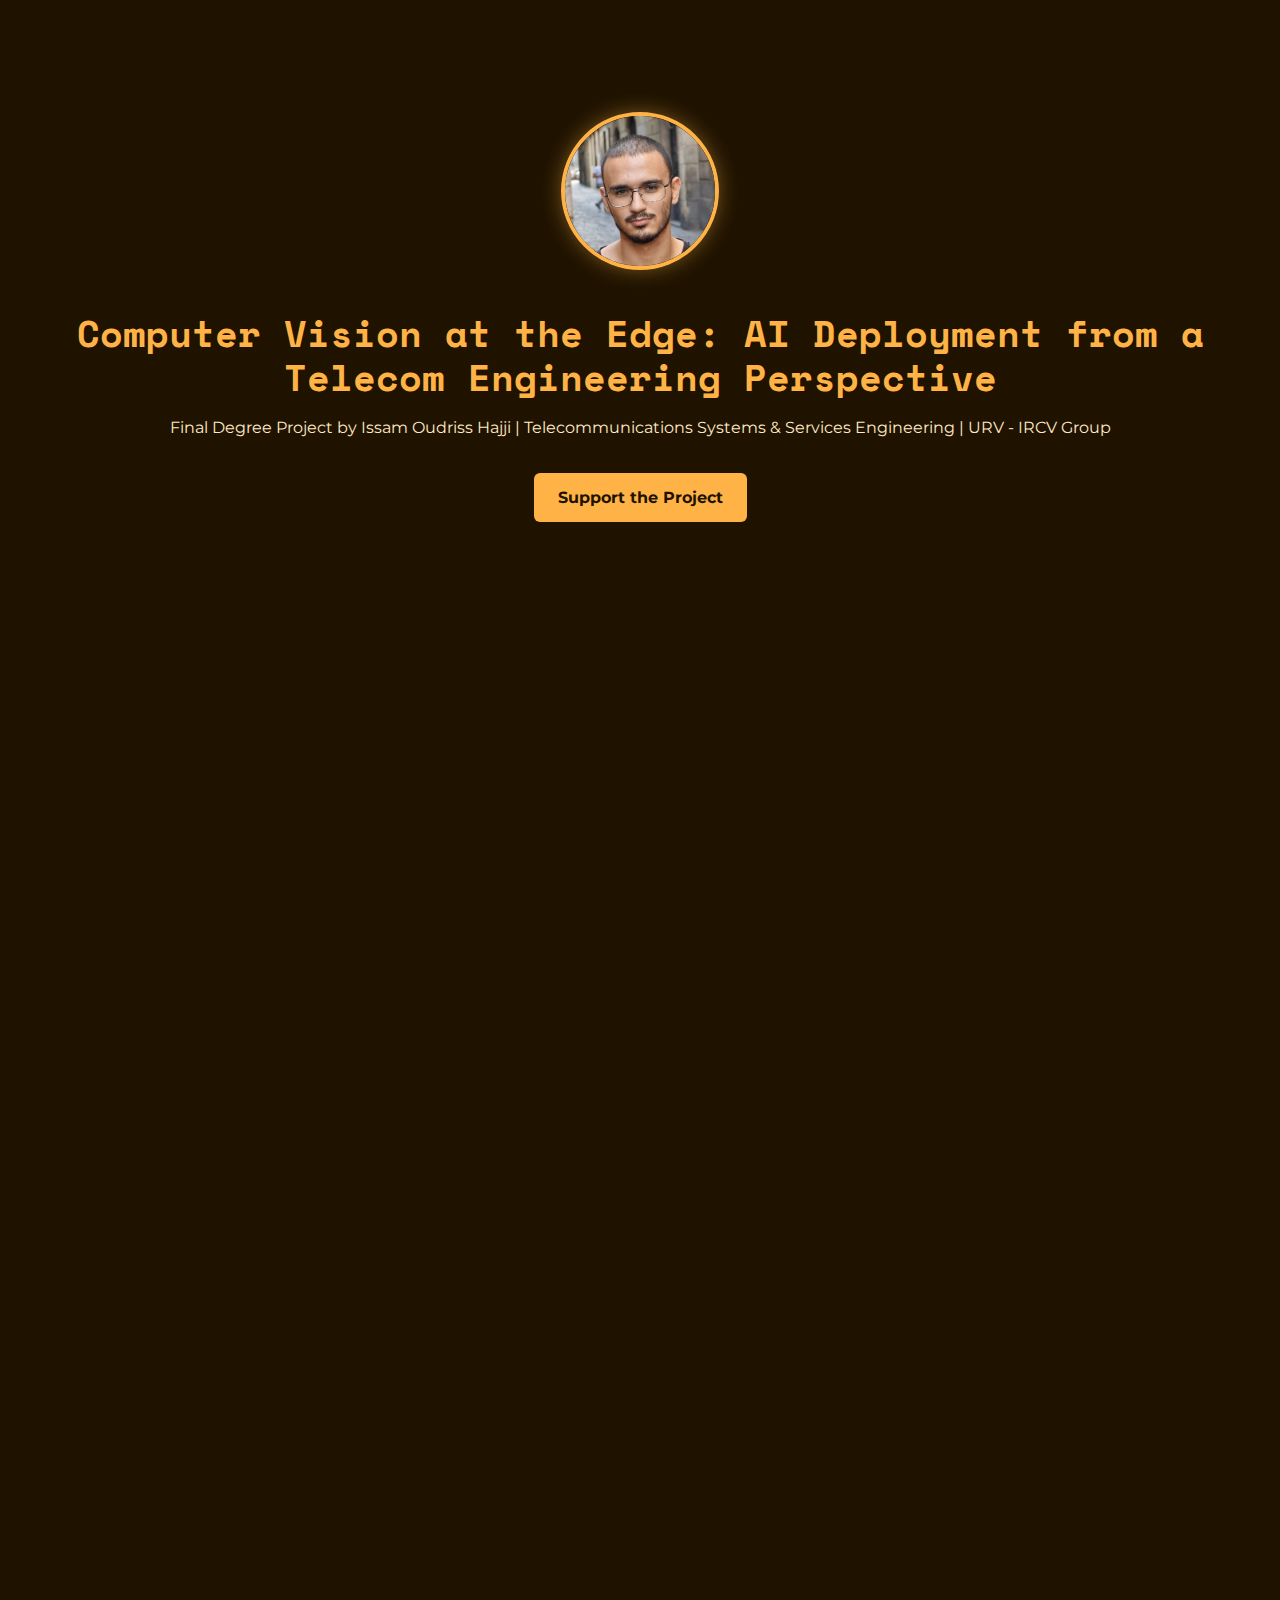
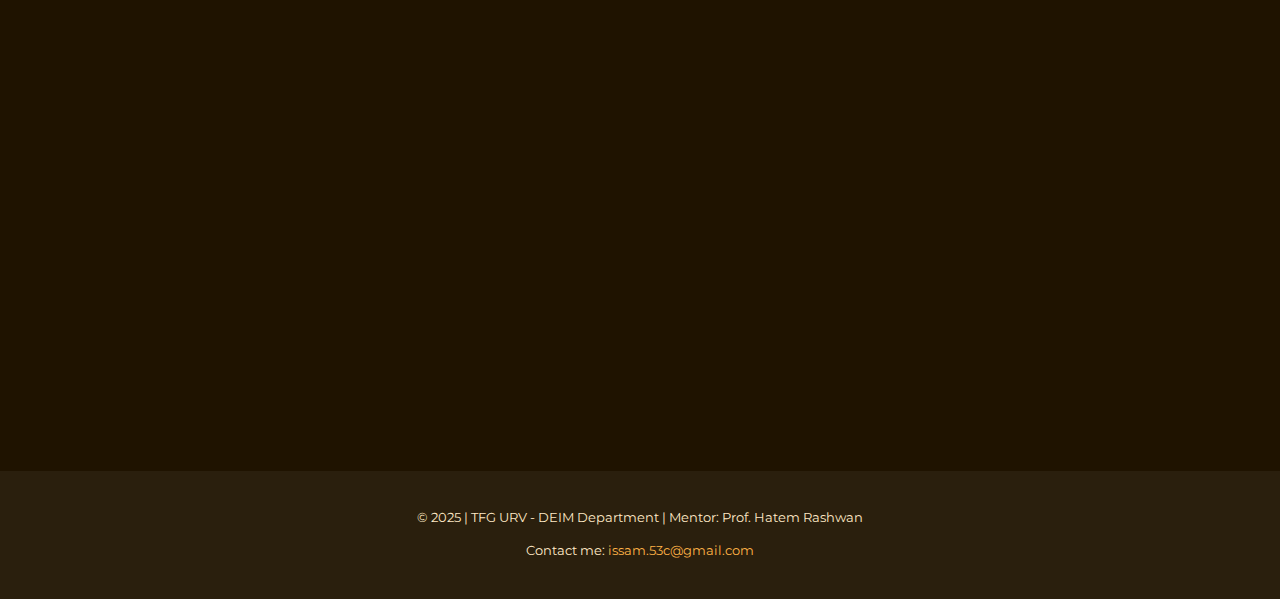
<file: index.html>
<!DOCTYPE html>
<html lang="en">
<head>
    <!-- jQuery (CDN) + FontAwesome -->
    <script src="https://code.jquery.com/jquery-3.6.0.min.js"></script>
    <link rel="stylesheet" href="https://cdnjs.cloudflare.com/ajax/libs/font-awesome/6.0.0/css/all.min.css">
    <meta charset="UTF-8">
    <meta name="viewport" content="width=device-width, initial-scale=1.0">
    <title>Computer Vision at the Edge: AI Deployment from a Telecom Engineering Perspective</title>
    <link rel="stylesheet" href="styles.css">
    <link href="https://fonts.googleapis.com/css2?family=Montserrat:wght@400;700&family=Space+Mono:wght@400;700&display=swap" rel="stylesheet">
</head>
<script>
    $(document).ready(function() {
        $('a[href^="#"]').on('click', function(e) {
            e.preventDefault();
            const target = $(this.getAttribute('href'));
            if (target.length) {
                $('html, body').animate({ scrollTop: target.offset().top - 80 }, 800);
            }
        });
    });

    const gallery = [
        { src: 'img/jetson-setup.jpg', alt: 'Jetson Nano setup' },
        { src: 'img/fpga-board.jpg', alt: 'FPGA dev board' }
    ];

    const renderGallery = () => {
        let html = '<div class="gallery-grid">';
        gallery.forEach(item => {
            html += `
              <div class="gallery-item">
                <img src="${item.src}" alt="${item.alt}" class="gallery-img">
                <p>${item.alt}</p>
              </div>
            `;
        });
        html += '</div>';
        $('#updates').append(html);
    };

    renderGallery();

    const kofiScript = document.createElement('script');
    kofiScript.src = 'https://storage.ko-fi.com/cdn/scripts/overlay-widget.js';
    kofiScript.onload = () => {
        kofiWidgetOverlay.draw('tu_usuario_ko-fi', {
            'type': 'floating-chat',
            'floating-chat.donateButton.text': 'Support Me',
            'floating-chat.donateButton.background-color': '#64ffda'
        });
    };
    document.body.appendChild(kofiScript);
</script>
<script>
 function createFloatingParticles() {
        const particleCount = 30;
        const container = document.body;
        
        for (let i = 0; i < particleCount; i++) {
            const particle = document.createElement('div');
            particle.className = 'floating-particle';
            
            const size = Math.random() * 5 + 2;
            const posX = Math.random() * 100;
            const posY = Math.random() * 100;
            const delay = Math.random() * 10;
            
            particle.style.cssText = `
                width: ${size}px;
                height: ${size}px;
                left: ${posX}vw;
                top: ${posY}vh;
                background-color: rgba(255, 179, 71, ${Math.random() * 0.5 + 0.1});
                animation-delay: ${delay}s;
                opacity: ${Math.random() * 0.7 + 0.3};
            `;
            
            container.appendChild(particle);
        }
    }
    // Detectar cuando las secciones están en el viewport para aplicar animación
const sections = document.querySelectorAll('section');

const observer = new IntersectionObserver(entries => {
    entries.forEach(entry => {
        // Solo añadir la clase 'section-visible' si la sección entra en el viewport
        if (entry.isIntersecting && !entry.target.classList.contains('section-visible')) {
            entry.target.classList.add('section-visible'); // Se agrega la clase cuando entra en el viewport
        }
    });
}, {
    threshold: 0.5 // 50% de la sección debe estar visible para activarse
});

sections.forEach(section => {
    observer.observe(section); // Comienza a observar cada sección
});
</script>
<body>
    <header>
        <div class="header-content">
            <div class="profile-pic-container">
                <img src="DSC01866_pek.JPG" alt="Issam Oudriss Hajji" class="profile-pic">
            </div>
            <div class="header-text">
                <h1>Computer Vision at the Edge: AI Deployment from a Telecom Engineering Perspective</h1>
                <p>Final Degree Project by Issam Oudriss Hajji | Telecommunications Systems & Services Engineering | URV - IRCV Group</p>
                <a href="#support" class="btn">Support the Project</a>
            </div>
        </div>
    </header>
    <div class="container">
        <section id="about">
            <h2>About the Project</h2>
            <p>This project investigates how computer vision models can be efficiently deployed on resource-constrained edge devices, such as the Jetson Nano, with future potential for FPGA integration. With a focus hardware-aware optimization, the work blends practical AI deployment with telecommunications engineering applications.</p>
            <p>Challenges include compatibility with 2025 software stacks, power and thermal limitations, and striking a balance between inference accuracy and model size. The study also explores future expansion possibilities in networked edge environments.</p>
            <p>The main idea consists on bringing the new world of AI and neural networks to small low-level applications in telecom engineering fields such as Internet of Things, Smart Cities or even Domotics.</p>
            <p>Other potential applications for this low-level technologies might be automathic inspection of buildings for structural damage or crop disease, secure logging and logging management, or even early wild fire detection and wild-life monitoring in remote areas.</p>
        </section>

        <section id="goals">
            <h2>Goals</h2>
            <ul>
                <li>Deploy and evaluate a computer vision model on Jetson Nano under modern constraints.</li>
                <li>Deploying a variety of models on the Jetson Nano with a main focus on application limitations.</li>
                <li>Optimize the model for real-time performance and low power consumption.</li>
                <li>Analyze edge inference trade-offs vs. cloud-based processing.</li>
                <li>Open-source optimized configurations and findings.</li>
                <li>(Coming soon) Explore FPGA integration on other edge devices for performance comparisson.</li>
            </ul>
        </section>

        <section id="support" class="highlight-section">
            <h2>Support via Ko-fi</h2>
            <p>Your donation helps fund essential hardware (Jetson Nano boards, sensors, FPGA kits) and supports the open publication of all results and tools. Contributors may receive custom 3D-printed tokens as a thank-you.</p>
            <a href="https://ko-fi.com/issamoudriss" target="_blank" class="btn">
                <i class="fas fa-coffee"></i> Buy Me a Coffee
            </a>
            <p class="small-text">Interested in sponsoring this project? Reach out by email.</p>
        </section>
        <section id="updates">
            <h2>Progress Updates</h2>
            <p>Follow ongoing updates and technical logs on <a href="https://www.linkedin.com/in/issam-oudriss-hajji-6269721b7/" class="text-link">LinkedIn</a>.</p>
        </section>
    </div>
    <footer>
        <p>© 2025 | TFG URV - DEIM Department | Mentor: Prof. Hatem Rashwan</p>
        <p>Contact me: <a href="hatem.abdellatif@urv.cat" class="text-link">issam.53c@gmail.com</a></p>
    </footer>
</body>
</html>
</file>
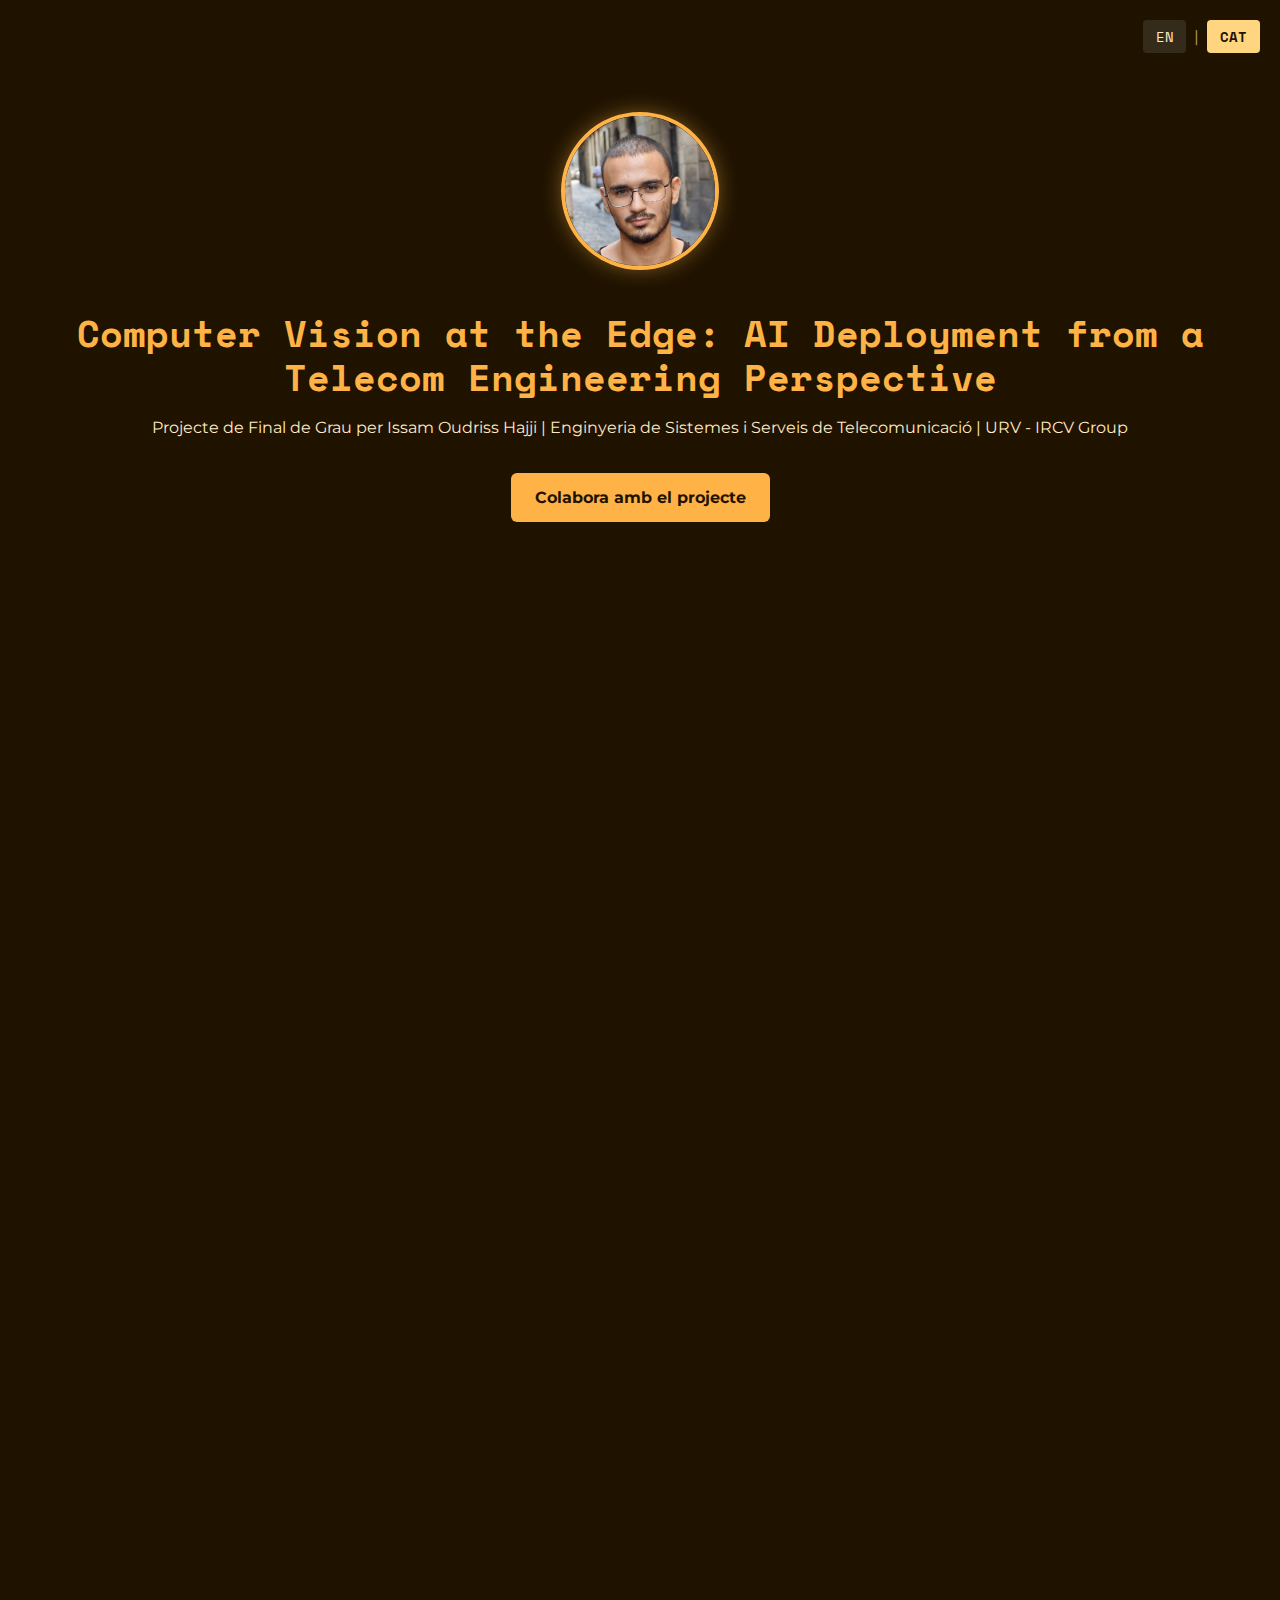
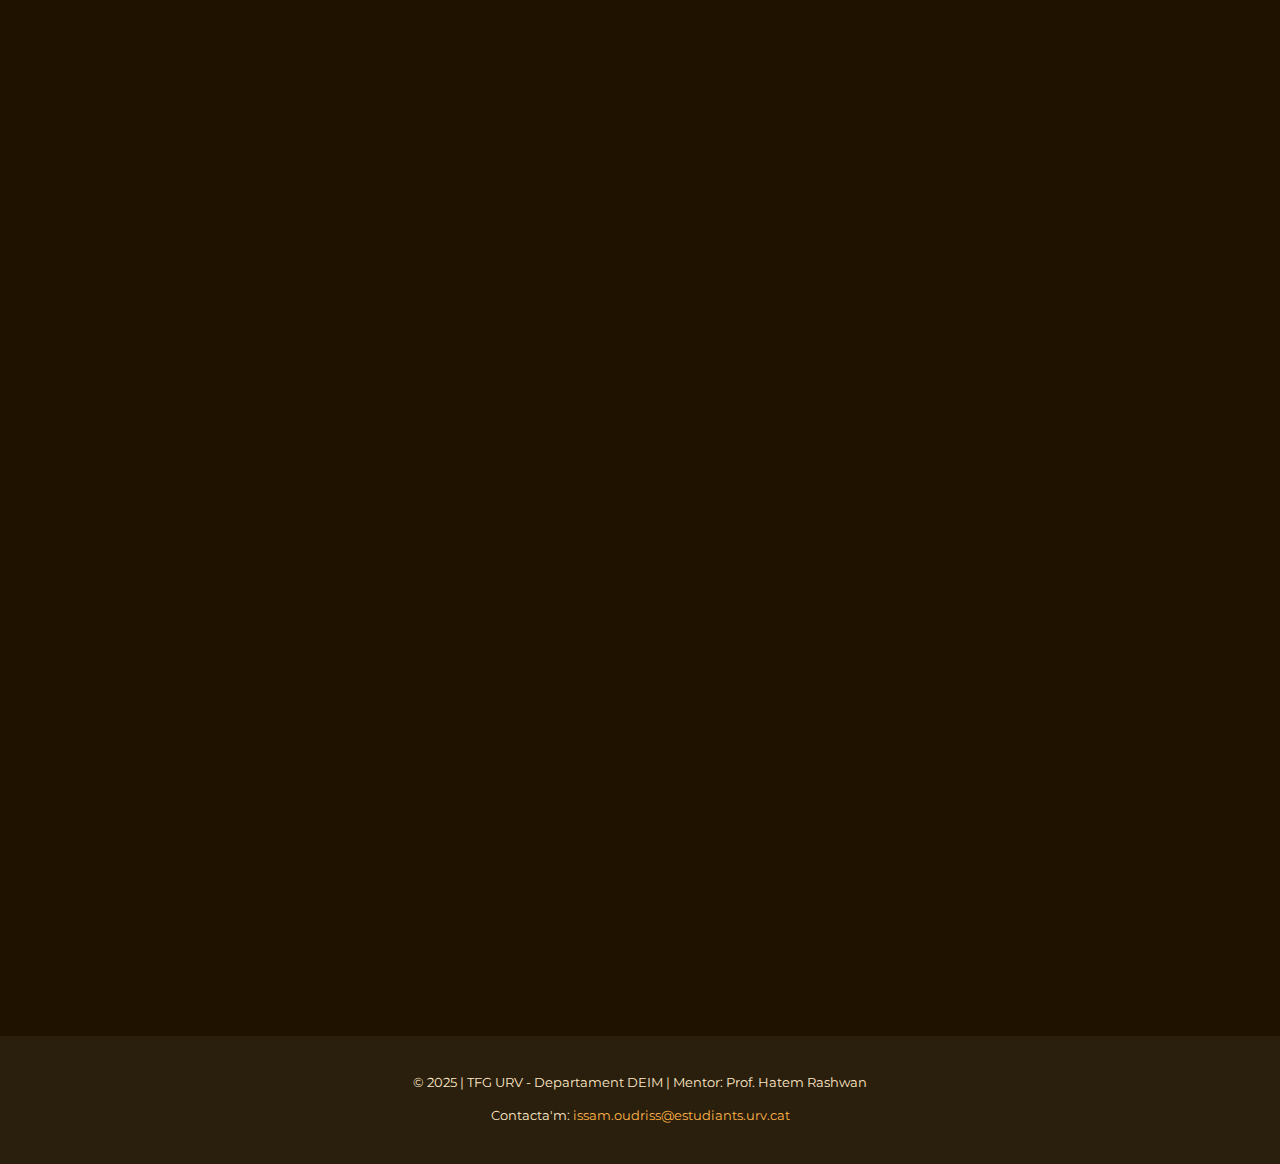
<file: index_cat.html>
<!DOCTYPE html>
<html lang="ca">
<head>
    <!-- jQuery (CDN) + FontAwesome -->
    <script src="https://code.jquery.com/jquery-3.6.0.min.js"></script>
    <link rel="stylesheet" href="https://cdnjs.cloudflare.com/ajax/libs/font-awesome/6.0.0/css/all.min.css">
    <meta charset="UTF-8">
    <meta name="viewport" content="width=device-width, initial-scale=1.0">
    <title>Visió per Computador a l'Edge: Implementació d'IA des d'una Perspectiva d'Enginyeria de Telecomunicacions</title>
    <link rel="stylesheet" href="styles.css">
    <link href="https://fonts.googleapis.com/css2?family=Montserrat:wght@400;700&family=Space+Mono:wght@400;700&display=swap" rel="stylesheet">
    <link rel="alternate" hreflang="en" href="https://github.com/IssamOudriss/pagwebtfg/index_v2.html" />
    <div class="language-switcher">
        <a href="index_v2.html" class="lang-btn">EN</a> 
        <span class="separator">|</span>
        <a href="index_v2_cat.html" class="lang-btn active">CAT</a>
    </div>
</head>
<script>
    $(document).ready(function() {
        $('a[href^="#"]').on('click', function(e) {
            e.preventDefault();
            const target = $(this.getAttribute('href'));
            if (target.length) {
                $('html, body').animate({ scrollTop: target.offset().top - 80 }, 800);
            }
        });
    });

    const gallery = [
        { src: 'img/jetson-setup.jpg', alt: 'Configuració de Jetson Nano' },
        { src: 'img/fpga-board.jpg', alt: 'Placa de desenvolupament FPGA' }
    ];

    const renderGallery = () => {
        let html = '<div class="gallery-grid">';
        gallery.forEach(item => {
            html += `
              <div class="gallery-item">
                <img src="${item.src}" alt="${item.alt}" class="gallery-img">
                <p>${item.alt}</p>
              </div>
            `;
        });
        html += '</div>';
        $('#updates').append(html);
    };

    renderGallery();

    const kofiScript = document.createElement('script');
    kofiScript.src = 'https://storage.ko-fi.com/cdn/scripts/overlay-widget.js';
    kofiScript.onload = () => {
        kofiWidgetOverlay.draw('tu_usuario_ko-fi', {
            'type': 'floating-chat',
            'floating-chat.donateButton.text': 'Suporta el projecte',
            'floating-chat.donateButton.background-color': '#64ffda'
        });
    };
    document.body.appendChild(kofiScript);
</script>
<script>
 function createFloatingParticles() {
        const particleCount = 30;
        const container = document.body;
        
        for (let i = 0; i < particleCount; i++) {
            const particle = document.createElement('div');
            particle.className = 'floating-particle';
            
            const size = Math.random() * 5 + 2;
            const posX = Math.random() * 100;
            const posY = Math.random() * 100;
            const delay = Math.random() * 10;
            
            particle.style.cssText = `
                width: ${size}px;
                height: ${size}px;
                left: ${posX}vw;
                top: ${posY}vh;
                background-color: rgba(255, 179, 71, ${Math.random() * 0.5 + 0.1});
                animation-delay: ${delay}s;
                opacity: ${Math.random() * 0.7 + 0.3};
            `;
            
            container.appendChild(particle);
        }
    }
    // Detectar quan les seccions estan dins del viewport per aplicar animació
const sections = document.querySelectorAll('section');

const observer = new IntersectionObserver(entries => {
    entries.forEach(entry => {
        // Només afegir la classe 'section-visible' si la secció entra dins del viewport
        if (entry.isIntersecting && !entry.target.classList.contains('section-visible')) {
            entry.target.classList.add('section-visible'); // Afegir la classe quan entra dins del viewport
        }
    });
}, {
    threshold: 0.5 // 50% de la secció ha d'estar visible per activar-se
});

sections.forEach(section => {
    observer.observe(section); // Començar a observar cada secció
});
</script>
<script>
    // Funcionalitat de Slider
document.addEventListener('DOMContentLoaded', () => {
    let currentSlide = 0;
    const slides = document.querySelectorAll('.slide');
    const dotsContainer = document.querySelector('.slider-dots');
    const slider = document.querySelector('.slider');

    // Crear punts
    slides.forEach((_, index) => {
        const dot = document.createElement('div');
        dot.classList.add('slider-dot');
        if (index === 0) dot.classList.add('active');
        dot.addEventListener('click', () => goToSlide(index));
        dotsContainer.appendChild(dot);
    });

    const dots = document.querySelectorAll('.slider-dot');

    function updateSlider() {
        slider.style.transform = `translateX(-${currentSlide * 100}%)`;
        
        // Actualitzar punts
        dots.forEach((dot, index) => {
            dot.classList.toggle('active', index === currentSlide);
        });
    }

    function goToSlide(index) {
        currentSlide = index;
        updateSlider();
    }

    document.getElementById('nextSlide').addEventListener('click', () => {
        currentSlide = (currentSlide + 1) % slides.length;
        updateSlider();
    });

    document.getElementById('prevSlide').addEventListener('click', () => {
        currentSlide = (currentSlide - 1 + slides.length) % slides.length;
        updateSlider();
    });

    // Auto-slide (opcional)
    let slideInterval = setInterval(() => {
        currentSlide = (currentSlide + 1) % slides.length;
        updateSlider();
    }, 8000);

    // Pausar en passar el ratolí
    slider.addEventListener('mouseenter', () => clearInterval(slideInterval));
    slider.addEventListener('mouseleave', () => {
        slideInterval = setInterval(() => {
            currentSlide = (currentSlide + 1) % slides.length;
            updateSlider();
        }, 8000);
     });
    });
</script>

<body>
    <header>
        <div class="header-content">
            <div class="profile-pic-container">
                <img src="DSC01866_pek.JPG" alt="Issam Oudriss Hajji" class="profile-pic">
            </div>
            <div class="header-text">
                <h1>Computer Vision at the Edge: AI Deployment from a Telecom Engineering Perspective</h1>
                <p>Projecte de Final de Grau per Issam Oudriss Hajji | Enginyeria de Sistemes i Serveis de Telecomunicació | URV - IRCV Group</p>
                <a href="#support" class="btn">Colabora amb el projecte</a>
            </div>
        </div>
    </header>
    <div class="container">
        <section id="about">
            <h2>Context i justificació</h2>
            <p>L'IA s'enfronta a diversos reptes importants que dificulten la seva adopció generalitzada. Aquests inclouen el seu <strong>alt consum d'energia</strong>, que requereix grans recursos energètics, i la seva necessitat de <strong>gran potència de càlcul</strong>, que sovint supera les capacitats de molts dispositius. A més, la dependència de l'IA dels <strong>centres de dades</strong> significa que depèn fortament de la infraestructura al núvol, cosa que la fa inadequada per al seu ús en entorns que requereixen presa de decisions en temps real o que operen en ubicacions remotes i desconnectades.</p>
            <p>Com a resultat, la seva aplicació en àrees com <strong>vehicles autònoms</strong>, <strong>manufactura intel·ligent</strong> i <strong>robòtica d'alta prestació</strong> continua sent limitada.</p>
        </section>

        <section id="core-project">
            <h2>El Projecte</h2>
            <p>En aquest projecte, estic explorant la intersecció entre la <strong>visió per computador</strong> i la <strong>computació a l'edge</strong>, amb un enfocament especial en la implementació de models d'IA en <strong>entorns amb recursos limitats</strong>. L'objectiu és portar la IA a dispositius petits i portàtils com el <strong>Jetson Nano</strong>, que poden executar algoritmes complexos de manera eficaç, tot sent <strong>lleugers</strong> i <strong>cost-efectius</strong>.</p>
            <p>L'objectiu és permetre l'<strong>anàlisi d'imatges</strong> i <strong>vídeo en temps real</strong> en sistemes remots, autònoms i de baix cost, com ara drons, robots i sistemes de seguretat, sense dependre de la infraestructura al núvol.</p>
        </section>

        <section id="slides">
            <div class="slider-container">
                <div class="slider">
                    <!-- Slide 1 - Reptes Actuals -->
                    <div class="slide active">
                        <div class="slide-content" style="border-left: 5px solid #4285F4;">
                            <h3>Reptes de l'IA Moderna</h3>
                            <ul class="slide-list">
                                <p>⚡ Alt consum d'energia</p>
                                <p>🧠 Requereix gran potència de càlcul</p>
                                <p>☁️ Depèn del núvol</p>
                                <p>🚫 No apte per a sistemes autònoms/remots</p>
                            </ul>
                        </div>
                    </div>
                    
                    <!-- Slide 2 - Solucions Emergents -->
                    <div class="slide">
                        <div class="slide-content" style="border-left: 5px solid #34A853;">
                            <h3>Solucions de Computació a l'Edge</h3>
                            <ul class="slide-list">
                                <p>🌐 Processament local sense núvol</p>
                                <p>🖥️ GPUs (NVIDIA)</p>
                                <p>⚙️ FPGAs (AMD)</p>
                                <p>🔌 NPUs (processadors dedicats per IA)</p>
                            </ul>
                        </div>
                    </div>
                    
                    <!-- Slide 3 - La Meva Enfocament -->
                    <div class="slide">
                        <div class="slide-content" style="border-left: 5px solid #FBBC05;">
                            <h3>Visió per Computador a l'Edge</h3>
                            <ul class="slide-list">
                                <p>🔧 Optimització de models</p>
                                <p>🔋 Reducció del consum d'energia</p>
                                <p>⏱️ Rendiment en temps real</p>
                                <p>📱 Dispositius petits i portàtils</p>
                            </ul>
                        </div>
                    </div>
                    
                    <!-- Slide 4 - Aplicacions Reals -->
                    <div class="slide">
                        <div class="slide-content" style="border-left: 5px solid #EA4335;">
                            <h3>Aplicacions del Món Real</h3>
                            <ul class="slide-list">
                                <p>🚁 Drones autònoms</p>
                                <p>🤖 Robots intel·ligents</p>
                                <p>🔐 Sistemes de seguretat en temps real</p>
                                <p>🧪 Dispositius mèdics portàtils</p>
                            </ul>
                        </div>
                    </div>
                </div>
                <div class="slider-controls">
                    <button id="prevSlide" class="slider-btn" aria-label="Secció anterior"><i class="fas fa-chevron-left"></i></button>
                    <div class="slider-dots"></div>
                    <button id="nextSlide" class="slider-btn" aria-label="Secció següent"><i class="fas fa-chevron-right"></i></button>
                </div>
            </div>
        </section>

        <section id="goals">
            <h2>Objectius</h2>
            <ul>
                <li>Desplegar i avaluar un model de visió per computador al Jetson Nano sota les limitacions modernes.</li>
                <li>Desplegar una varietat de models al Jetson Nano amb un enfocament principal en les limitacions de l'aplicació.</li>
                <li>Optimitzar el model per a <strong>rendiment en temps real</strong> i <strong>baix consum d'energia</strong>.</li>
                <li>Analitzar els compromisos entre inferència a l'edge vs. processament al núvol.</li>
                <li>Configuracions i resultats optimitzats de codi obert.</li>
                <li>(Properament) Explorar la integració de FPGAs en altres dispositius edge per a comparativa de rendiment.</li>
            </ul>
        </section>        
        
        <section id="support" class="highlight-section">
            <h2>Colaboració via Ko-fi</h2>
            <p>La teva donació ajuda a finançar el maquinari essencial (<strong>Jetson Nano</strong>, taules, sensors, kits FPGA) i dona suport a la publicació oberta de tots els resultats i eines.</p>
            <a href="https://ko-fi.com/issamoudriss" target="_blank" class="btn">
                <i class="fas fa-coffee"></i> Buy Me a Coffee
            </a>
            <p class="small-text"> <p class="small-text">Estàs interessat en patrocinar aquest projecte? Contacta'm per correu electrònic.</p></p>
        </section>

        <section id="updates">
            <h2>Actualitzacions del Progrés</h2>
            <p>Segueix les actualitzacions contínues i els registres tècnics a <a href="https://www.linkedin.com/in/issam-oudriss-hajji-6269721b7/" class="text-link">LinkedIn</a>.</p>
        </section>
    </div>
    <footer>
        <p>© 2025 | TFG URV - Departament DEIM | Mentor: Prof. Hatem Rashwan</p>
        <p>Contacta'm: <a href="issam.oudriss@estudiants.urv.cat" class="text-link">issam.oudriss@estudiants.urv.cat</a></p>
    </footer>
    
</body>
</html>
</file>
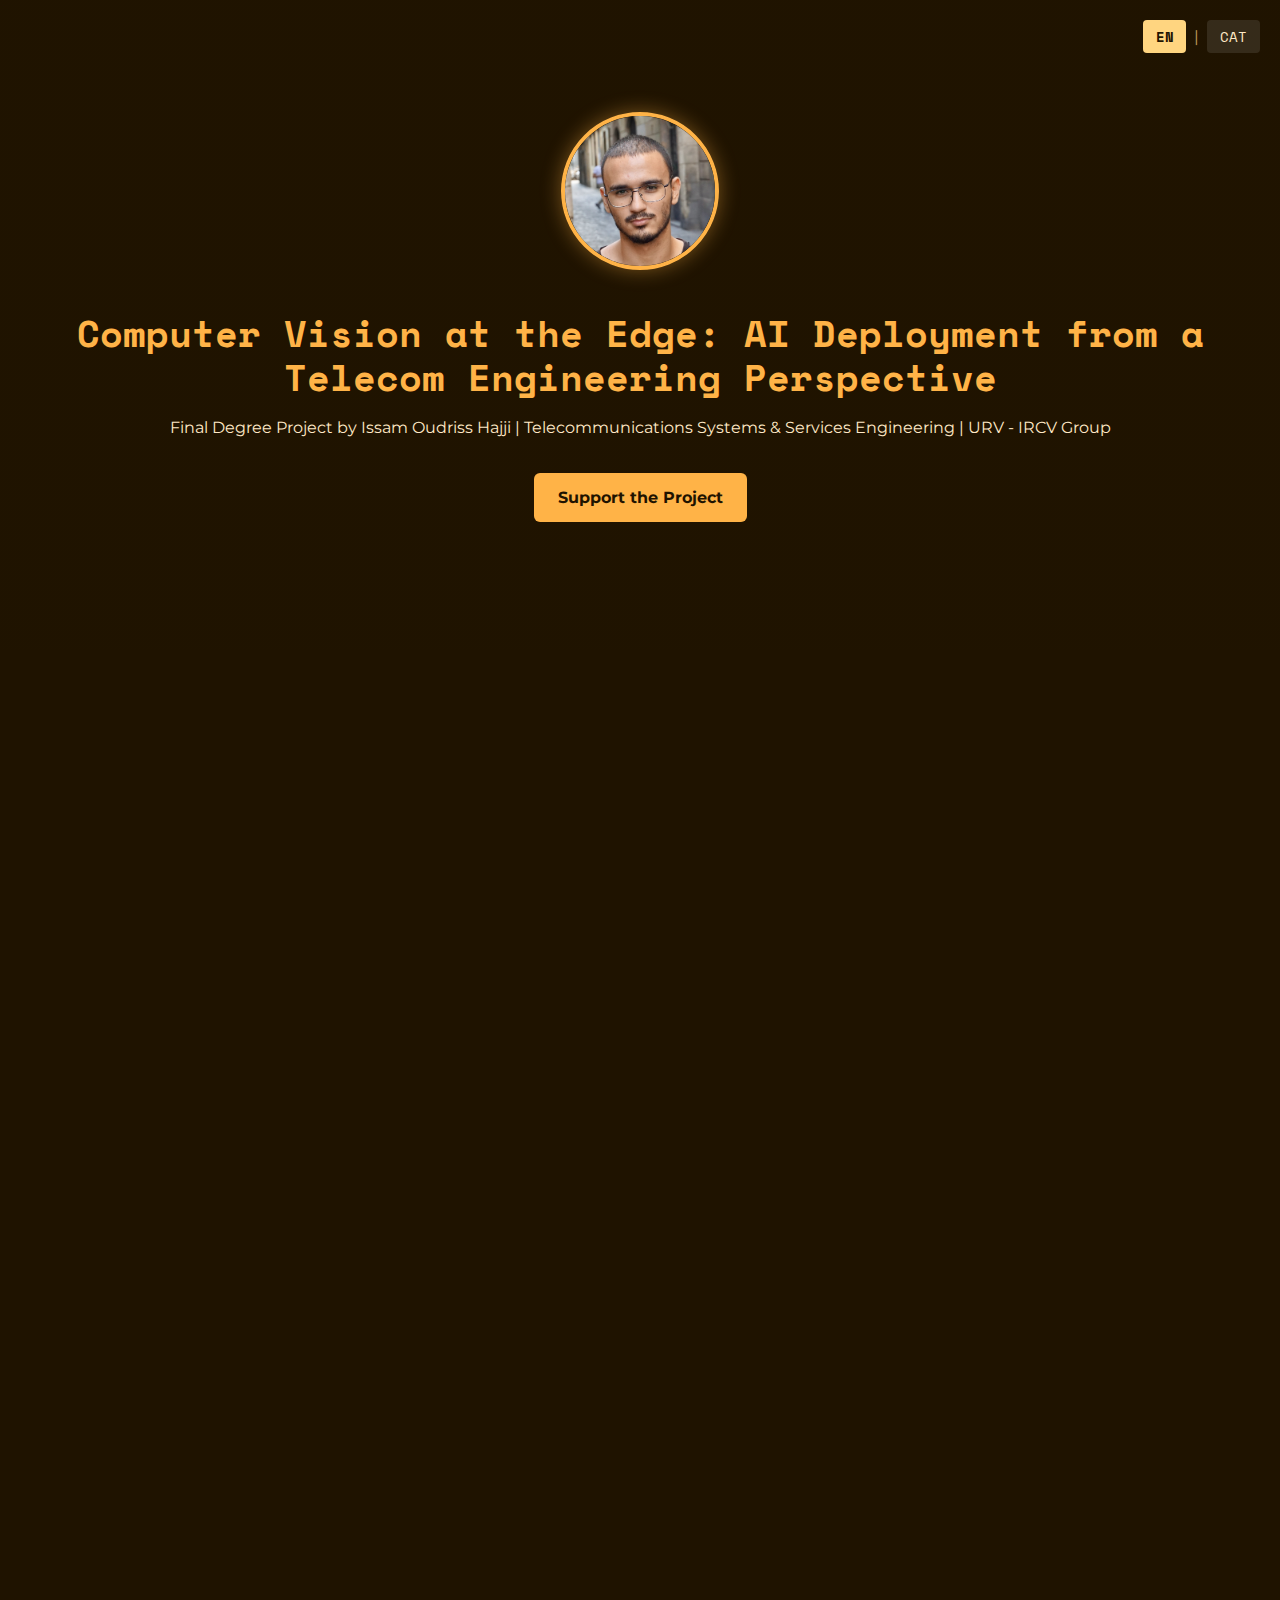
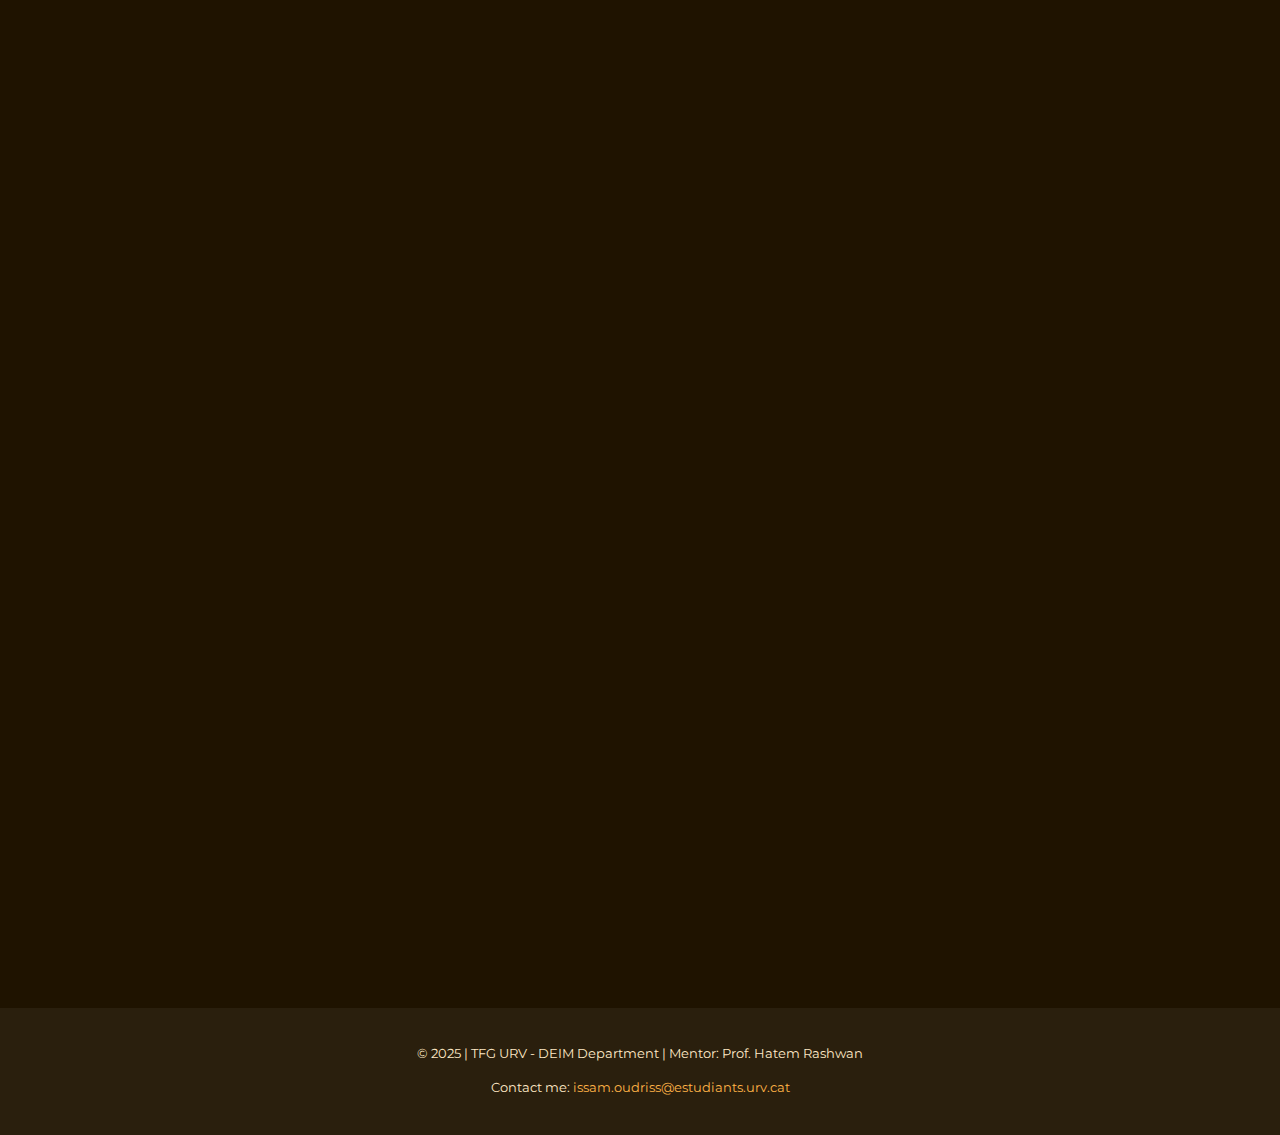
<file: index_v2.html>
<!DOCTYPE html>
<html lang="en">
<head>
    <!-- jQuery (CDN) + FontAwesome -->
    <script src="https://code.jquery.com/jquery-3.6.0.min.js"></script>
    <link rel="stylesheet" href="https://cdnjs.cloudflare.com/ajax/libs/font-awesome/6.0.0/css/all.min.css">
    <meta charset="UTF-8">
    <meta name="viewport" content="width=device-width, initial-scale=1.0">
    <title>Computer Vision at the Edge: AI Deployment from a Telecom Engineering Perspective</title>
    <link rel="stylesheet" href="styles.css">
    <link href="https://fonts.googleapis.com/css2?family=Montserrat:wght@400;700&family=Space+Mono:wght@400;700&display=swap" rel="stylesheet">
    <link rel="alternate" hreflang="ca" href="https://github.com/IssamOudriss/pagwebtfg/index_v2_cat.html" />
    <div class="language-switcher">
        <a href="index_v2.html" class="lang-btn active">EN</a> 
        <span class="separator">|</span>
        <a href="index_v2_cat.html" class="lang-btn">CAT</a>
    </div>
</head>
<script>
    $(document).ready(function() {
        $('a[href^="#"]').on('click', function(e) {
            e.preventDefault();
            const target = $(this.getAttribute('href'));
            if (target.length) {
                $('html, body').animate({ scrollTop: target.offset().top - 80 }, 800);
            }
        });
    });

    const gallery = [
        { src: 'img/jetson-setup.jpg', alt: 'Jetson Nano setup' },
        { src: 'img/fpga-board.jpg', alt: 'FPGA dev board' }
    ];

    const renderGallery = () => {
        let html = '<div class="gallery-grid">';
        gallery.forEach(item => {
            html += `
              <div class="gallery-item">
                <img src="${item.src}" alt="${item.alt}" class="gallery-img">
                <p>${item.alt}</p>
              </div>
            `;
        });
        html += '</div>';
        $('#updates').append(html);
    };

    renderGallery();

    const kofiScript = document.createElement('script');
    kofiScript.src = 'https://storage.ko-fi.com/cdn/scripts/overlay-widget.js';
    kofiScript.onload = () => {
        kofiWidgetOverlay.draw('tu_usuario_ko-fi', {
            'type': 'floating-chat',
            'floating-chat.donateButton.text': 'Support Me',
            'floating-chat.donateButton.background-color': '#64ffda'
        });
    };
    document.body.appendChild(kofiScript);
</script>
<script>
 function createFloatingParticles() {
        const particleCount = 30;
        const container = document.body;
        
        for (let i = 0; i < particleCount; i++) {
            const particle = document.createElement('div');
            particle.className = 'floating-particle';
            
            const size = Math.random() * 5 + 2;
            const posX = Math.random() * 100;
            const posY = Math.random() * 100;
            const delay = Math.random() * 10;
            
            particle.style.cssText = `
                width: ${size}px;
                height: ${size}px;
                left: ${posX}vw;
                top: ${posY}vh;
                background-color: rgba(255, 179, 71, ${Math.random() * 0.5 + 0.1});
                animation-delay: ${delay}s;
                opacity: ${Math.random() * 0.7 + 0.3};
            `;
            
            container.appendChild(particle);
        }
    }
    // Detectar cuando las secciones están en el viewport para aplicar animación
const sections = document.querySelectorAll('section');

const observer = new IntersectionObserver(entries => {
    entries.forEach(entry => {
        // Solo añadir la clase 'section-visible' si la sección entra en el viewport
        if (entry.isIntersecting && !entry.target.classList.contains('section-visible')) {
            entry.target.classList.add('section-visible'); // Se agrega la clase cuando entra en el viewport
        }
    });
}, {
    threshold: 0.5 // 50% de la sección debe estar visible para activarse
});

sections.forEach(section => {
    observer.observe(section); // Comienza a observar cada sección
});
</script>
<script>
    // Slider functionality
document.addEventListener('DOMContentLoaded', () => {
    let currentSlide = 0;
    const slides = document.querySelectorAll('.slide');
    const dotsContainer = document.querySelector('.slider-dots');
    const slider = document.querySelector('.slider');

    // Create dots
    slides.forEach((_, index) => {
        const dot = document.createElement('div');
        dot.classList.add('slider-dot');
        if (index === 0) dot.classList.add('active');
        dot.addEventListener('click', () => goToSlide(index));
        dotsContainer.appendChild(dot);
    });

    const dots = document.querySelectorAll('.slider-dot');

    function updateSlider() {
        slider.style.transform = `translateX(-${currentSlide * 100}%)`;
        
        // Update dots
        dots.forEach((dot, index) => {
            dot.classList.toggle('active', index === currentSlide);
        });
    }

    function goToSlide(index) {
        currentSlide = index;
        updateSlider();
    }

    document.getElementById('nextSlide').addEventListener('click', () => {
        currentSlide = (currentSlide + 1) % slides.length;
        updateSlider();
    });

    document.getElementById('prevSlide').addEventListener('click', () => {
        currentSlide = (currentSlide - 1 + slides.length) % slides.length;
        updateSlider();
    });

    // Auto-slide (opcional)
    let slideInterval = setInterval(() => {
        currentSlide = (currentSlide + 1) % slides.length;
        updateSlider();
    }, 8000);

    // Pause on hover
    slider.addEventListener('mouseenter', () => clearInterval(slideInterval));
    slider.addEventListener('mouseleave', () => {
        slideInterval = setInterval(() => {
            currentSlide = (currentSlide + 1) % slides.length;
            updateSlider();
        }, 8000);
     });
    });
</script>

<body>
    <header>
        <div class="header-content">
            <div class="profile-pic-container">
                <img src="DSC01866_pek.JPG" alt="Issam Oudriss Hajji" class="profile-pic">
            </div>
            <div class="header-text">
                <h1>Computer Vision at the Edge: AI Deployment from a Telecom Engineering Perspective</h1>
                <p>Final Degree Project by Issam Oudriss Hajji | Telecommunications Systems & Services Engineering | URV - IRCV Group</p>
                <a href="#support" class="btn">Support the Project</a>
            </div>
        </div>
    </header>
    <div class="container">
        <section id="about">
            <h2>About the Project</h2>
            <p>Modern artificial intelligence is currently facing several significant challenges that hinder its widespread adoption. These include its <strong>high energy consumption</strong>, which requires substantial power resources, and its need for <strong>massive computational power</strong>, which often exceeds the capabilities of many devices. Furthermore, AI’s dependence on <strong>data centers</strong> means it relies heavily on cloud infrastructure, making it unsuitable for use in environments that require real-time decision-making or operate in remote, disconnected locations. </p>
            <p>As a result, its application in areas such as <strong>autonomous vehicles</strong>, <strong>smart manufacturing</strong>, and <strong>high-performance robotics</strong> remains limited.</p>
        </section>

        <section id="core-project">
            <h2>The Core of the Project</h2>
            <p>In this project, I am exploring the intersection of <strong>computer vision</strong> and <strong>edge computing</strong>, focusing on deploying AI models in <strong>resource-constrained environments</strong>. The goal is to bring AI to small, portable devices like the <strong>Jetson Nano</strong>, which can run complex algorithms efficiently while being <strong>lightweight</strong> and <strong>cost-effective</strong>.</p>
            <p>The goal is to enable <strong>real-time image</strong> and <strong>video analysis</strong> in remote, autonomous, and low-cost systems, such as drones, robots, and security systems, without relying on <strong>cloud infrastructure</strong>.</p>
        </section>

        <section id="slides"">
            <!-- <h2>Project Highlights</h2> -->
            <div class="slider-container">
                <div class="slider">
                    <!-- Slide 1 - Current Problems -->
                    <div class="slide active">
                        <div class="slide-content" style="border-left: 5px solid #4285F4;">
                            <h3>Challenges of Modern AI</h3>
                            <ul class="slide-list">
                                <p>⚡ High energy consumption</p>
                                <p>🧠 Requires massive computing power</p>
                                <p>☁️ Cloud-dependent</p>
                                <p>🚫 Not suitable for autonomous/remote systems</p>
                            </ul>
                        </div>
                    </div>
                    
                    <!-- Slide 2 - Emerging Solutions -->
                    <div class="slide">
                        <div class="slide-content" style="border-left: 5px solid #34A853;">
                            <h3>Edge Computing Solutions</h3>
                            <ul class="slide-list">
                                <p>🌐Local processing without cloud</p>
                                <p>🖥️GPUs (NVIDIA)</p>
                                <p>⚙️FPGAs (AMD)</p>
                                <p>🔌NPUs (dedicated AI processors)</p>
                            </ul>
                        </div>
                    </div>
                    
                    <!-- Slide 3 - My Approach -->
                    <div class="slide">
                        <div class="slide-content" style="border-left: 5px solid #FBBC05;">
                            <h3>Computer Vision at the Edge</h3>
                            <ul class="slide-list">
                                <p>🔧Model optimization</p>
                                <p>🔋Power consumption reduction</p>
                                <p>⏱️Real-time performance</p>
                                <p>📱Small portable devices</p>
                            </ul>
                        </div>
                    </div>
                    
                    <!-- Slide 4 - Real Applications -->
                    <div class="slide">
                        <div class="slide-content" style="border-left: 5px solid #EA4335;">
                            <h3>Real-World Applications</h3>
                            <ul class="slide-list">
                                <p>🚁 Autonomous drones</p>
                                <p>🤖 Smart robots</p>
                                <p>🔐 Real-time security systems</p>
                                <p>🧪 Portable medical devices</p>
                            </ul>
                        </div>
                    </div>
                </div>
                <div class="slider-controls">
                    <button id="prevSlide" class="slider-btn" aria-label="Previous slide"><i class="fas fa-chevron-left"></i></button>
                    <div class="slider-dots"></div>
                    <button id="nextSlide" class="slider-btn" aria-label="Next slide"><i class="fas fa-chevron-right"></i></button>
                </div>
            </div>
        </section>
        <!-- <section id="slides" class="highlight-section">
            <h2>Project Highlights</h2>
            <div class="slider-container">
                <div class="slider">
                    <div class="slide active">
                        <div class="slide-content">
                            <h3><i class="fas fa-microchip"></i> Real-time AI at the Edge</h3>
                            <p>Deploying computer vision models directly on low-power devices like the Jetson Nano with under 30W power consumption.</p>
                        </div>
                    </div>
                    <div class="slide">
                        <div class="slide-content">
                            <h3><i class="fas fa-project-diagram"></i> FPGA Integration</h3>
                            <p>Exploring AMD's reprogrammable chips to accelerate neural networks with µs latency for telecom applications.</p>
                        </div>
                    </div>
                    <div class="slide">
                        <div class="slide-content">
                            <h3><i class="fas fa-battery-three-quarters"></i> Efficiency First</h3>
                            <p>Optimizing models through quantization (INT8) and pruning for 60% energy reduction on embedded systems.</p>
                        </div>
                    </div>
                </div>
                <div class="slider-controls">
                    <button id="prevSlide" class="slider-btn" aria-label="Previous slide"><i class="fas fa-chevron-left"></i></button>
                    <div class="slider-dots"></div>
                    <button id="nextSlide" class="slider-btn" aria-label="Next slide"><i class="fas fa-chevron-right"></i></button>
                </div>
            </div>
        </section>           -->

        <section id="goals">
            <h2>Goals</h2>
            <ul>
                <li>Deploy and evaluate a computer vision model on Jetson Nano under modern constraints.</li>
                <li>Deploying a variety of models on the Jetson Nano with a main focus on application limitations.</li>
                <li>Optimize the model for <strong>real-time performance</strong> and <strong>low power consumption</strong>.</li>
                <li>Analyze edge inference trade-offs vs. cloud-based processing.</li>
                <li>Open-source optimized configurations and findings.</li>
                <li>(Coming soon) Explore FPGA integration on other edge devices for performance comparisson.</li>
            </ul>
        </section>

        <section id="support" class="highlight-section">
            <h2>Support via Ko-fi</h2>
            <p>Your donation helps fund essential hardware (<strong>Jetson Nano</strong> boards, sensors, FPGA kits) and supports the open publication of all results and tools.</p>
            <a href="https://ko-fi.com/issamoudriss" target="_blank" class="btn">
                <i class="fas fa-coffee"></i> Buy Me a Coffee
            </a>
            <p class="small-text">Interested in sponsoring this project? Reach out by email.</p>
        </section>
        
        <section id="updates">
            <h2>Progress Updates</h2>
            <p>Follow ongoing updates and technical logs on <a href="https://www.linkedin.com/in/issam-oudriss-hajji-6269721b7/" class="text-link">LinkedIn</a>.</p>
        </section>
    </div>
    <footer>
        <p>© 2025 | TFG URV - DEIM Department | Mentor: Prof. Hatem Rashwan</p>
        <p>Contact me: <a href="issam.oudriss@estudiants.urv.cat" class="text-link">issam.oudriss@estudiants.urv.cat</a></p>
    </footer>
</body>
</html>
</file>
<file: styles.css>
/* Variables de color cálidas */
:root {
    --warm-dark: #1f1300;
    --warm-accent: #ffb347;
    --warm-highlight: #ffd580;
    --warm-text: #ffe9c6;
    --gold-soft: #E6C68D;
    --bronze-light: #CBAE88;
    --earthy-brown: #4E3B2A;
    --gold-glow: rgba(230, 198, 141, 0.2);
}

.container, header, section {
    position: relative;
    z-index: 1;
}

/* Estilos generales */
body {
    font-family: 'Montserrat', sans-serif;
    margin: 0;
    padding: 0;
    background-color: var(--warm-dark);
    color: var(--warm-text);
    line-height: 1.6;
}

h1, h2, h3 {
    font-family: 'Space Mono', monospace;
    color: var(--warm-accent);
}

h1 {
    font-size: 2.5rem;
}

.container {
    max-width: 900px;
    margin: 0 auto;
    padding: 2rem;
}

/* Header */
header {
    padding: 4rem 2rem;
    text-align: center;
    background: linear-gradient(rgba(31, 19, 0, 0.85), rgba(31, 19, 0, 0.85)),
                url('https://images.unsplash.com/photo-1581092334847-4c4f50ea1ac2?auto=format&fit=crop&w=1200&q=80');
    background-size: cover;
    background-position: center;
}

/* Botones */
.btn {
    display: inline-block;
    background: var(--warm-accent);
    color: var(--warm-dark);
    padding: 12px 24px;
    margin: 1rem 0;
    border-radius: 6px;
    text-decoration: none;
    font-weight: bold;
    transition: transform 0.3s, box-shadow 0.3s;
}

.btn:hover {
    transform: translateY(-3px);
    box-shadow: 0 5px 15px rgba(255, 179, 71, 0.4);
}

/* Secciones */
section {
    margin: 4rem 0;
}

.highlight-section {
    background: var(--warm-highlight);
    color: var(--warm-dark);
    padding: 2rem;
    border-radius: 10px;
    text-align: center;
}

/* Enlaces */
.text-link {
    color: var(--warm-accent);
    text-decoration: none;
}

.text-link:hover {
    text-decoration: underline;
}

/* Footer */
footer {
    text-align: center;
    padding: 2rem;
    background: rgba(255, 255, 255, 0.05);
    font-size: 0.9rem;
}

/* Texto pequeño */
.small-text {
    font-size: 0.8rem;
}

/* Responsive */
@media (max-width: 768px) {
    h1 {
        font-size: 2rem;
    }
    
    .container {
        padding: 1rem;
    }
    
    header {
        padding: 2rem 1rem;
    }
}

/* ===== Dark Mode Toggle Still Works ===== */
body.dark-mode {
    --warm-dark: #1a0f00;
    --warm-text: #fff3e0;
    --warm-accent: #ffc285;
    background-color: var(--warm-dark);
}

/* ===== Galería ===== */
.gallery-grid {
    display: grid;
    grid-template-columns: repeat(auto-fill, minmax(250px, 1fr));
    gap: 20px;
    margin-top: 20px;
}

.gallery-item {
    border: 2px solid var(--warm-accent);
    border-radius: 10px;
    overflow: hidden;
    transition: transform 0.3s;
    background-color: rgba(255, 255, 255, 0.03);
}

.gallery-item:hover {
    transform: translateY(-5px);
}

.gallery-img {
    width: 100%;
    height: 180px;
    object-fit: cover;
}

/* Efecto hover */
.btn:hover, .gallery-item:hover {
    box-shadow: 0 5px 15px rgba(255, 179, 71, 0.3);
}

/* Añadir animación de deslizamiento a las secciones */
@keyframes slideIn {
    0% {
        opacity: 0;
        transform: translateX(-50px);
    }
    100% {
        opacity: 1;
        transform: translateX(0);
    }
}
/* Efecto hover sobre los botones para hacerlo más interactivo */
.btn:hover {
    transform: scale(1.05); /* Aumentar tamaño al pasar el ratón */
    transition: transform 0.3s;
}

/* Efecto hover sobre las imágenes de la galería */
.gallery-item:hover {
    transform: scale(1.05);
    box-shadow: 0 5px 25px rgba(255, 179, 71, 0.4);
}

/* Transición en los enlaces */
.text-link {
    transition: color 0.3s;
}
.text-link:hover {
    color: var(--warm-accent);
}

/* Añadir animación de deslizamiento a las secciones */
@keyframes slideIn {
    0% {
        opacity: 0;
        transform: translateX(-50px);
    }
    100% {
        opacity: 1;
        transform: translateX(0);
    }
}

/* Hacer que las secciones se deslicen al llegar al viewport */
section {
    animation: slideIn 1s ease-out forwards; /* 'forwards' asegura que mantenga el estado final de la animación */
    opacity: 0; /* Iniciar invisibles */
    transform: translateX(-50px); /* Deslizar desde la izquierda */
}

/* Cuando la sección esté en el viewport, se activa la animación */
.section-visible {
    opacity: 1;
    transform: translateX(0);
}

/* Partículas flotantes */
.floating-particle {
    position: fixed;
    border-radius: 50%;
    pointer-events: none; /* Para no interferir con clicks */
    z-index: -1; /* Detrás del contenido */
    animation: float 15s infinite ease-in-out;
}

@keyframes float {
    0%, 100% {
        transform: translate(0, 0);
    }
    25% {
        transform: translate(20px, 20px);
    }
    50% {
        transform: translate(-10px, 30px);
    }
    75% {
        transform: translate(15px, -10px);
    }
}

/* ===== ESTILOS PARA FOTO PERFIL CIRCULAR ===== */
.header-content {
    display: flex;
    flex-direction: column;
    align-items: center;
    padding: 2rem 1rem; /* Reducimos el padding para más equilibrio */
}

.profile-pic-container {
    width: 180px;       /* Tamaño del círculo (más grande) */
    height: 180px;      /* Mismo valor que width para que sea perfecto */
    border-radius: 50%; /* Esto hace el círculo */
    overflow: hidden;   /* Recorta la imagen para que encaje en el círculo */
    border: 4px solid var(--warm-accent); /* Borde amarillo */
    box-shadow: 0 0 20px rgba(255, 179, 71, 0.4); /* Sombra dorada opcional */
    margin-bottom: 1.5rem; /* Espacio debajo de la foto */
}

/* Ajuste para móviles (opcional) */
@media (max-width: 768px) {
    .profile-pic-container {
        width: 130px;
        height: 130px;
    }
}
.profile-pic {
    width: 100%;        /* Ocupa todo el contenedor circular */
    height: 100%;       /* Altura igual al ancho */
    object-fit: cover;  /* Ajuste mágico para recortar y centrar la foto */
    object-position: center; /* Enfoca el centro de la imagen */
    transition: transform 0.3s; /* Efecto hover suave */
}

/* ===== HEADER MOBILE-FIRST ===== */
.header-content {
    display: flex;
    flex-direction: column;
    align-items: center;
    padding: 1.5rem 1rem; /* Más compacto en móvil */
}

.profile-pic-container {
    width: 120px;
    height: 120px;
    margin-bottom: 1rem;
}

/* ===== TIPOGRAFÍA RESPONSIVE ===== */
h1 {
    font-size: 1.8rem; /* Base móvil */
    line-height: 1.2;
    margin-bottom: 0.5rem;
}

h2 {
    font-size: 1.5rem;
}

/* ===== CONTENEDOR PRINCIPAL ===== */
.container {
    padding: 1rem;
    max-width: 100%;
}

/* ===== SECCIONES ===== */
section {
    margin: 2.5rem 0;
    padding: 1rem;
    animation: none; /* Desactivamos animaciones en móvil */
}

.highlight-section {
    padding: 1.5rem;
}

/* ===== GALERÍA MOBILE ===== */
.gallery-grid {
    grid-template-columns: 1fr; /* Una columna en móvil */
    gap: 15px;
}

/* ===== FOOTER ===== */
footer {
    padding: 1.5rem 1rem;
    font-size: 0.8rem;
}

/* ===== MEDIA QUERIES PARA ESCRITORIO ===== */
@media (min-width: 768px) {
    .header-content {
        padding: 3rem 2rem;
    }
    
    .profile-pic-container {
        width: 150px;
        height: 150px;
    }
    
    h1 {
        font-size: 2.3rem;
    }
    
    .container {
        padding: 2rem;
    }
    
    section {
        animation: slideIn 1s ease-out forwards;
    }
    
    .gallery-grid {
        grid-template-columns: repeat(auto-fill, minmax(250px, 1fr));
    }
}

@media (max-width: 768px) {
    section {
      opacity: 1 !important;
      transform: none !important;
      animation: none !important;
    }
  }
  

/* ===== AJUSTES ESPECÍFICOS PARA MÓVIL PEQUEÑO (<= 480px) ===== */
@media (max-width: 480px) {
    h1 {
        font-size: 1.5rem;
    }
    
    .btn {
        padding: 10px 20px;
        font-size: 0.9rem;
    }
    
    .profile-pic-container {
        width: 100px;
        height: 100px;
    }
}

/* ===== SLIDER MEJORADO ===== */
.slider-container {
    background: var(--warm-accent);
    position: relative;
    max-width: 800px;
    margin: 0 auto;
    overflow: hidden;
    border-radius: 16px;
}

.slider {
    display: flex;
    transition: transform 0.5s ease-in-out;
    height: 250px;
    background: var(--warm-accent);
}

.slide {
    min-width: 100%;
    padding: 1.5rem;
    box-sizing: border-box;
}

.slide-content {
    background: var(--gold-soft);
    border-radius: 10px;
    padding: 2rem;
    height: 100%;
    display: flex;
    flex-direction: column;
    justify-content: center;
    text-align: center;
    border: 1px solid rgba(235, 152, 37, 0.3);
    box-shadow: 0 4px 10px rgba(0, 0, 0, 0.15);
}

.slide h3 {
    font-size: 1.5rem;
    margin-bottom: 1rem;
    color: var(--earthy-brown);
    display: flex;
    align-items: center;
    justify-content: center;
    gap: 0.8rem;
    text-shadow: 0 1px 3px rgba(0, 0, 0, 0.3);
}

.slide p {
    font-size: 1.1rem;
    color: var(--earthy-brown);
    max-width: 600px;
    margin: 0 auto;
}

.slider-controls {
    display: flex;
    justify-content: space-between;
    align-items: center;
    margin-top: 1.5rem;
}

.slider-btn {
    background: var(--gold-soft);
    color: var(--earthy-brown);
    border: none;
    width: 40px;
    height: 40px;
    border-radius: 50%;
    font-size: 1rem;
    cursor: pointer;
    transition: all 0.3s;
    display: flex;
    align-items: center;
    justify-content: center;
}

.slider-btn:hover {
    transform: scale(1.1);
    box-shadow: 0 0 15px rgba(230, 198, 141, 0.5);
    /* box-shadow: 0 0 15px rgba(255, 179, 71, 0.5); */
}

.slider-dots {
    display: flex;
    gap: 0.8rem;
}

.slider-dot {
    width: 12px;
    height: 12px;
    border-radius: 50%;
    background: rgba(255, 179, 71, 0.3);
    cursor: pointer;
    transition: all 0.3s;
}

.slider-dot.active {
    background: var(--warm-accent);
    transform: scale(1.2);
}

/* Animaciones */
@keyframes slideIn {
    from {
        opacity: 0;
        transform: translateY(20px);
    }
    to {
        opacity: 1;
        transform: translateY(0);
    }
}

.slide {
    animation: slideIn 0.6s ease-out;
}

/* Responsive */
@media (max-width: 768px) {
    .slider {
        height: 300px;
    }
    
    .slide-content {
        padding: 1.5rem;
    }
    
    .slide h3 {
        font-size: 1.3rem;
        flex-direction: column;
        gap: 0.5rem;
    }
    
    .slider-btn {
        width: 35px;
        height: 35px;
    }
}

/*              Language Switcher               */
.language-switcher {
    position: absolute;
    top: 20px;
    right: 20px;
    display: flex;
    gap: 0.5rem;
    align-items: center;
    z-index: 10;
}

.lang-btn {
    padding: 0.3rem 0.8rem;
    border-radius: 4px;
    background: rgba(255,255,255,0.1);
    color: var(--warm-text);
    text-decoration: none;
    font-family: 'Space Mono', monospace;
    font-size: 0.9rem;
    transition: all 0.3s;
}

.lang-btn:hover {
    background: var(--warm-accent);
    color: var(--warm-dark);
}

.lang-btn.active {
    background: var(--warm-highlight);
    color: var(--warm-dark);
    font-weight: bold;
    pointer-events: none;
}

.separator {
    color: var(--warm-highlight);
    opacity: 0.7;
}

/* Responsive */
@media (max-width: 768px) {
    .language-switcher {
        top: 15px;
        right: 15px;
    }
}
</file>
